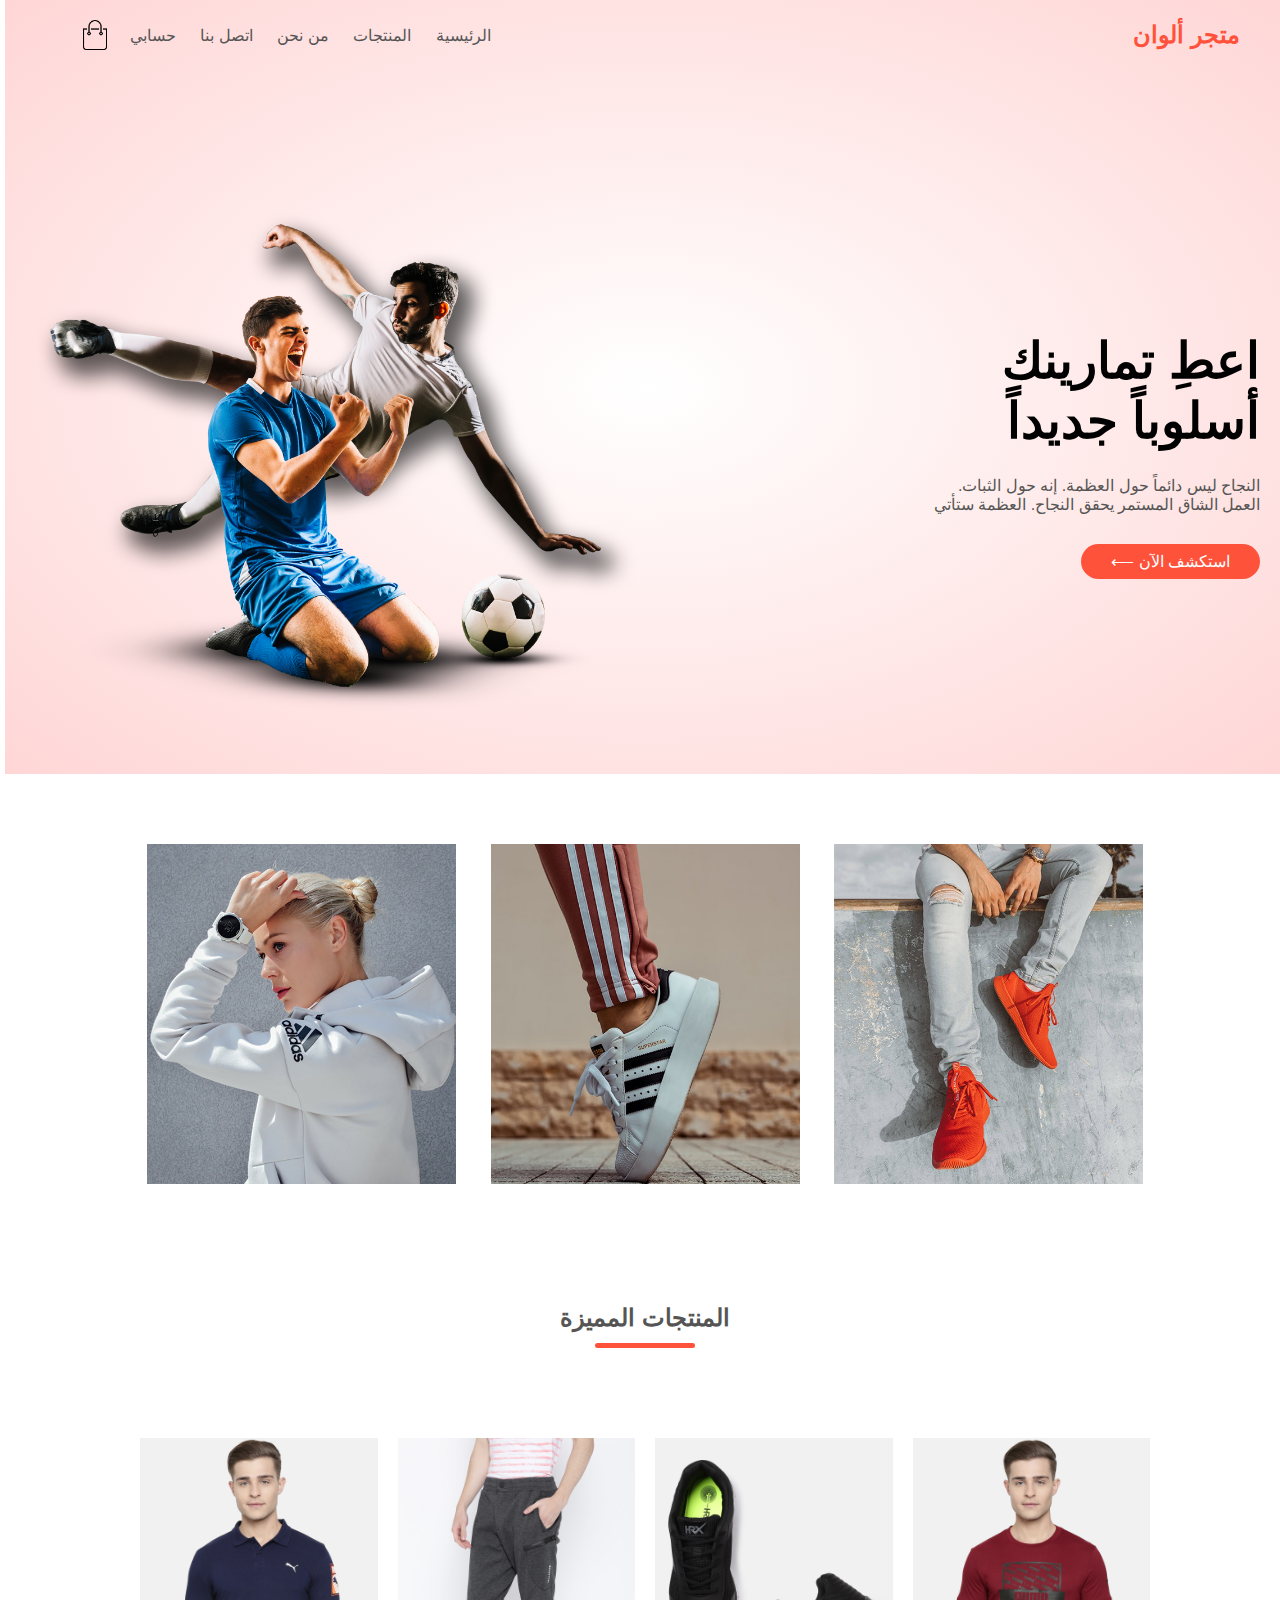
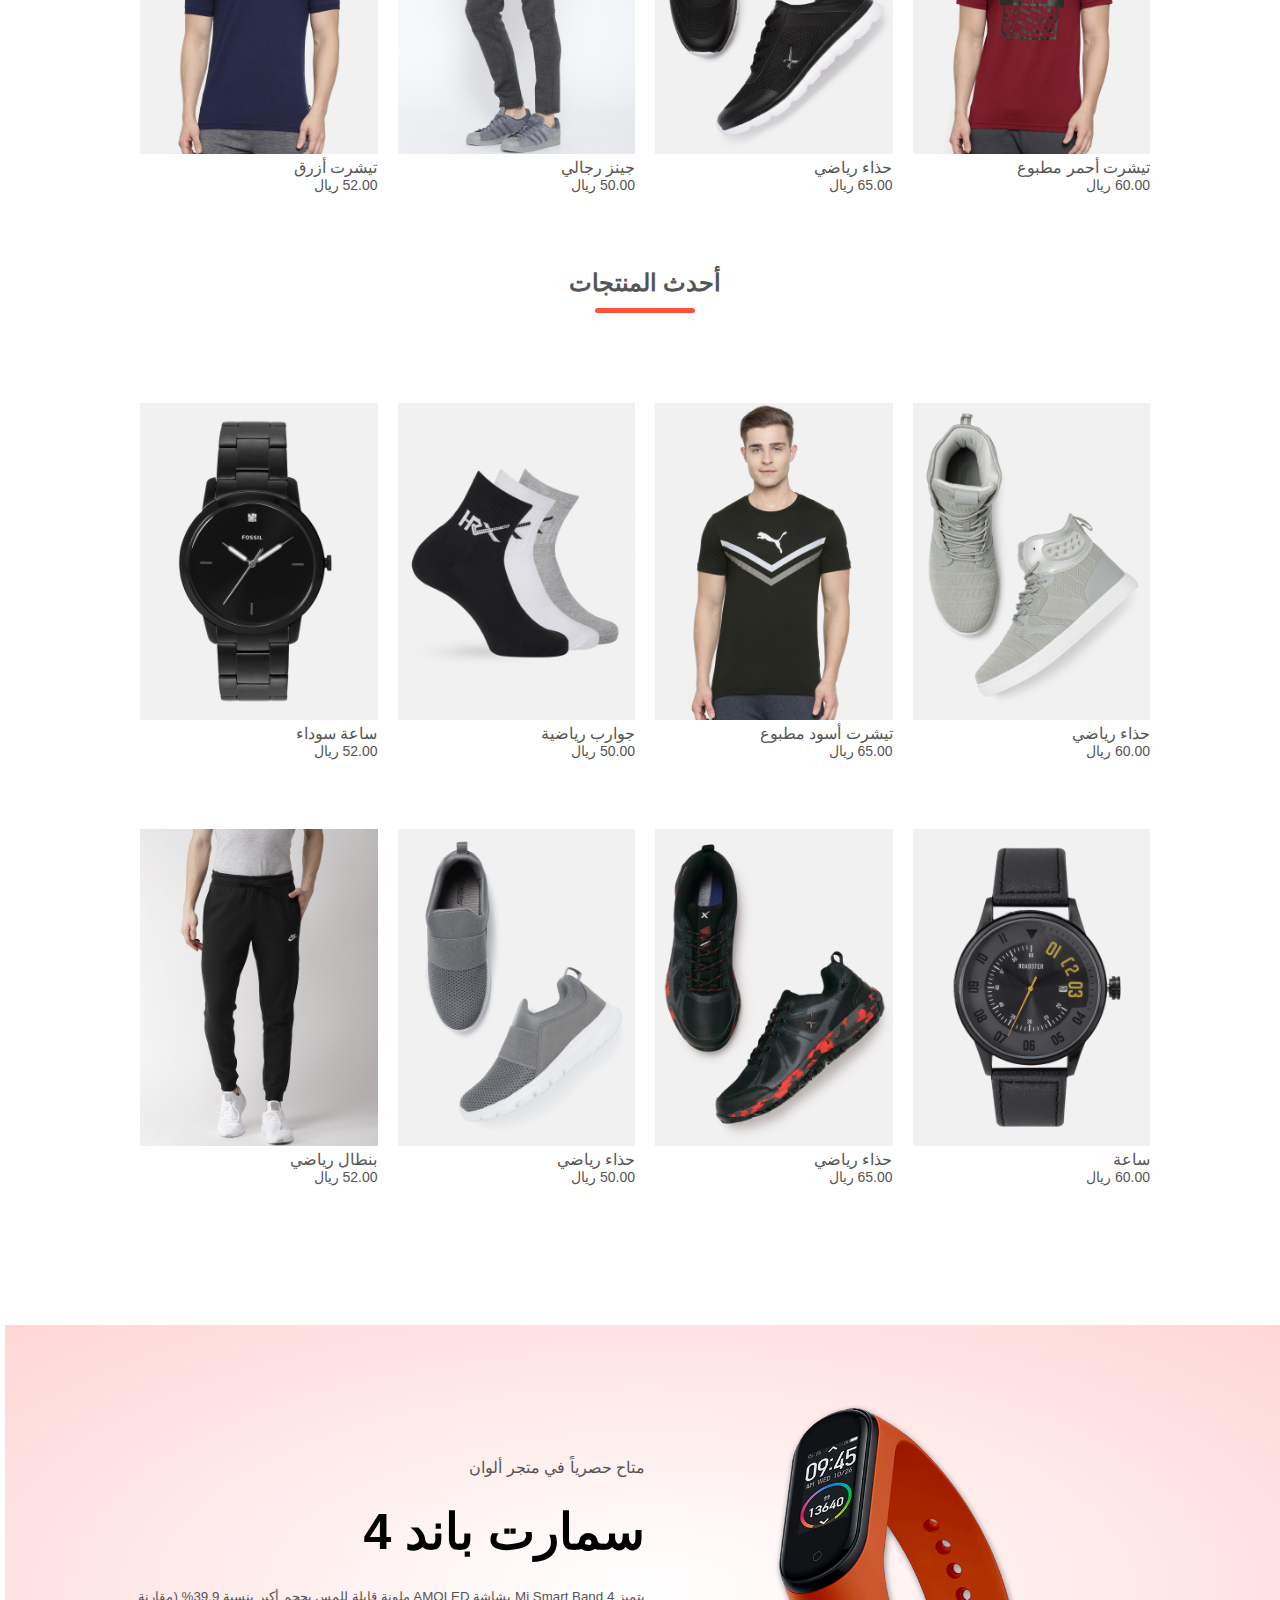
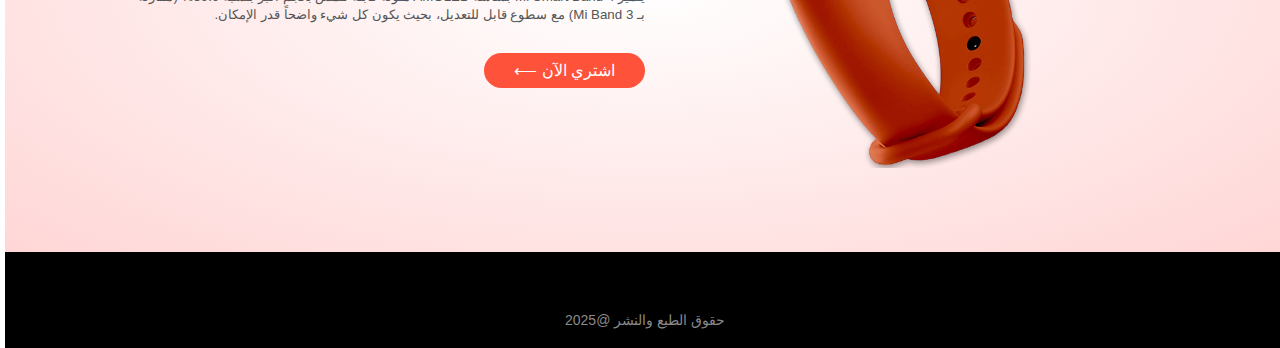
<file: index.html>
<!DOCTYPE html>
<html lang="ar" dir="rtl">
<head>
    <meta charset="UTF-8">
    <meta name="viewport" content="width=device-width, initial-scale=1.0">
    <title>متجر ألوان | مشروع تصميم موقع تجارة إلكترونية</title>
    <link rel="stylesheet" href="style.css">

</head>
<body>
    <div class="header">
        <div class="container">
            <div class="navbar">
                <div class="logo">متجر ألوان</div>
                <nav>
                    <ul id="MenuItems">
                        <li><a href="index.html">الرئيسية</a></li>
                        <li><a href="">المنتجات</a></li>
                        <li><a href="about.html">من نحن</a></li>
                        <li><a href="contact.html">اتصل بنا</a></li>
                        <li><a href="">حسابي</a></li>
                    </ul>
                </nav>
                <img src="images/cart.png" alt="">
                <img src="images/menu.png" class="menu-icon" onclick="menutoggle()">
            </div>
            <div class="row">
                <div class="col-2">
                    <h1>اعطِ تمارينك<br>أسلوباً جديداً</h1>
                    <p>النجاح ليس دائماً حول العظمة. إنه حول الثبات.<br>
                    العمل الشاق المستمر يحقق النجاح. العظمة ستأتي</p>
                    <a href="" class="btn">استكشف الآن ⟵</a>
                </div>
                <div class="col-2">
                    <img src="images/image1.png" alt="">
                </div>
            </div>
        </div>
    </div>
<!---------------- featured categories ---------------->
        <div class="categories">
            <div class="small-container">
                <div class="row">
                    <div class="col-3">
                        <img src="images/category-1.jpg">
                    </div>
                    <div class="col-3">
                        <img src="images/category-2.jpg">
                    </div>
                    <div class="col-3">
                        <img src="images/category-3.jpg">
                    </div>
                </div>
            </div>
        </div>

    <!-- المنتجات المميزة -->
    <div class="small-container">
        <h2 class="title">المنتجات المميزة</h2>
        <div class="row">
            <div class="col-4">
                <img src="images/product-1.jpg" alt="">
                <h4>تيشرت أحمر مطبوع</h4>

                <p>60.00 ريال</p>
            </div>
            <div class="col-4">
                <img src="images/product-2.jpg" alt="">
                <h4>حذاء رياضي</h4>
                
                <p>65.00 ريال</p>
            </div>
            <div class="col-4">
                <img src="images/product-3.jpg" alt="">
                <h4>جينز رجالي</h4>
                <div class="rating">
                    <i class="fas fa-star"></i>
                    <i class="fas fa-star"></i>
                    <i class="fas fa-star"></i>
                    <i class="fas fa-star"></i>
                    <i class="far fa-star"></i>
                </div>
                <p>50.00 ريال</p>
            </div>
            <div class="col-4">
                <img src="images/product-4.jpg" alt="">
                <h4>تيشرت أزرق</h4>
                
                <p>52.00 ريال</p>
            </div>
        </div>
        
        <h2 class="title">أحدث المنتجات</h2>
        <div class="row">
            <div class="col-4">
                <img src="images/product-5.jpg" alt="">
                <h4>حذاء رياضي</h4>
                
                <p>60.00 ريال</p>
            </div>
            <div class="col-4">
                <img src="images/product-6.jpg" alt="">
                <h4>تيشرت أسود مطبوع</h4>
                <div class="rating">
                    <i class="fas fa-star"></i>
                    <i class="fas fa-star"></i>
                    <i class="fas fa-star"></i>
                    <i class="fas fa-star"></i>
                    <i class="fas fa-star"></i>
                </div>
                <p>65.00 ريال</p>
            </div>
            <div class="col-4">
                <img src="images/product-7.jpg" alt="">
                <h4>جوارب رياضية</h4>
                
                <p>50.00 ريال</p>
            </div>
            <div class="col-4">
                <img src="images/product-8.jpg" alt="">
                <h4>ساعة سوداء</h4>
                
                <p>52.00 ريال</p>
            </div>
        </div>
        
        <div class="row">
            <div class="col-4">
                <img src="images/product-9.jpg" alt="">
                <h4>ساعة</h4>
                
                <p>60.00 ريال</p>
            </div>
            <div class="col-4">
                <img src="images/product-10.jpg" alt="">
                <h4>حذاء رياضي</h4>
                
                <p>65.00 ريال</p>
            </div>
            <div class="col-4">
                <img src="images/product-11.jpg" alt="">
                <h4>حذاء رياضي</h4>
                
                <p>50.00 ريال</p>
            </div>
            <div class="col-4">
                <img src="images/product-12.jpg" alt="">
                <h4>بنطال رياضي</h4>
                
                <p>52.00 ريال</p>
            </div>
        </div>
    </div>

    <!-- العرض الحصري -->
    <div class="offer">
        <div class="small-container">
            <div class="row">
                <div class="col-2">
                    <img src="images/exclusive.png" class="offer-img" alt="">
                </div>
                <div class="col-2">
                    <p>متاح حصرياً في متجر ألوان</p>
                    <h1>سمارت باند 4</h1>
                    <small>يتميز Mi Smart Band 4 بشاشة AMOLED ملونة قابلة للمس بحجم أكبر بنسبة 39.9% (مقارنة بـ Mi Band 3) مع سطوع قابل للتعديل، بحيث يكون كل شيء واضحاً قدر الإمكان.</small>
                    <a href="" class="btn">اشتري الآن ⟵</a>
                </div>
            </div>
        </div>
    </div>

    <div class="footer">
        <p class="copyright">حقوق الطبع والنشر @2025</p>
    </div>

</body>
</html>
</file>
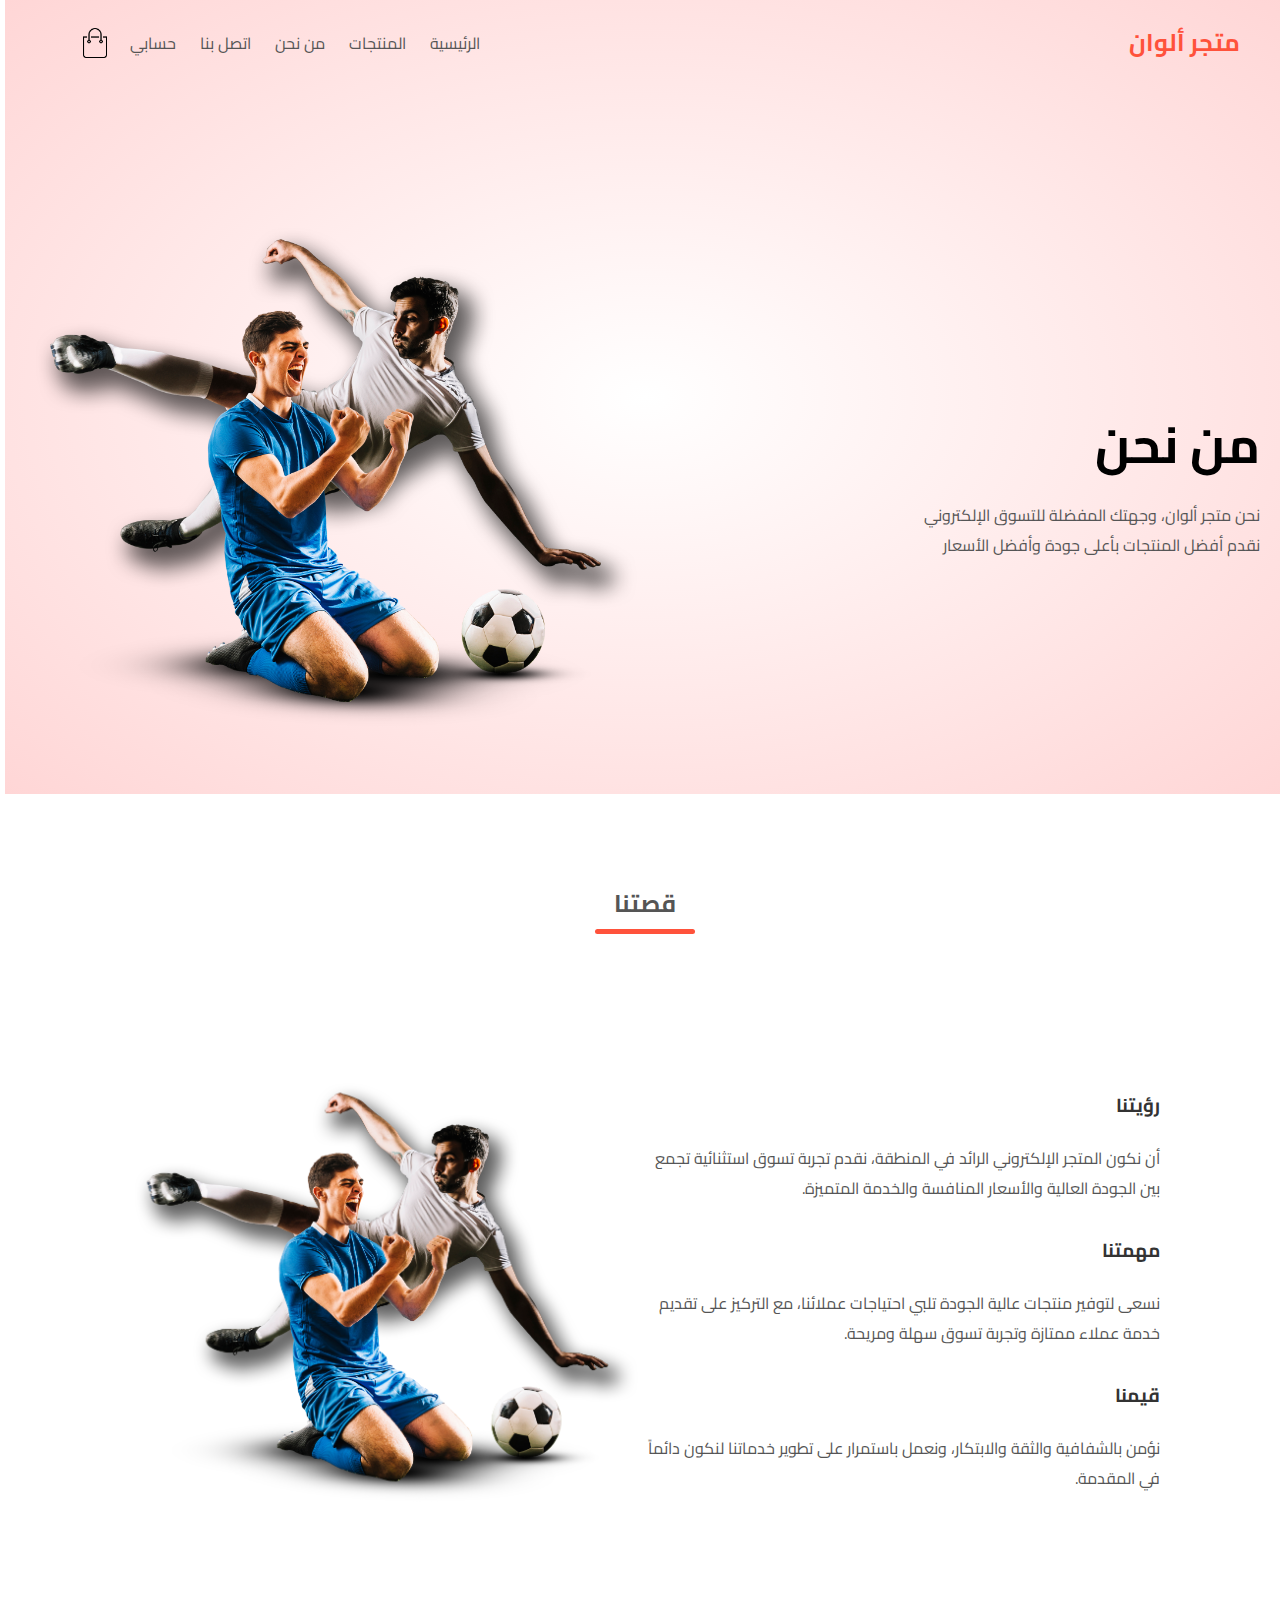
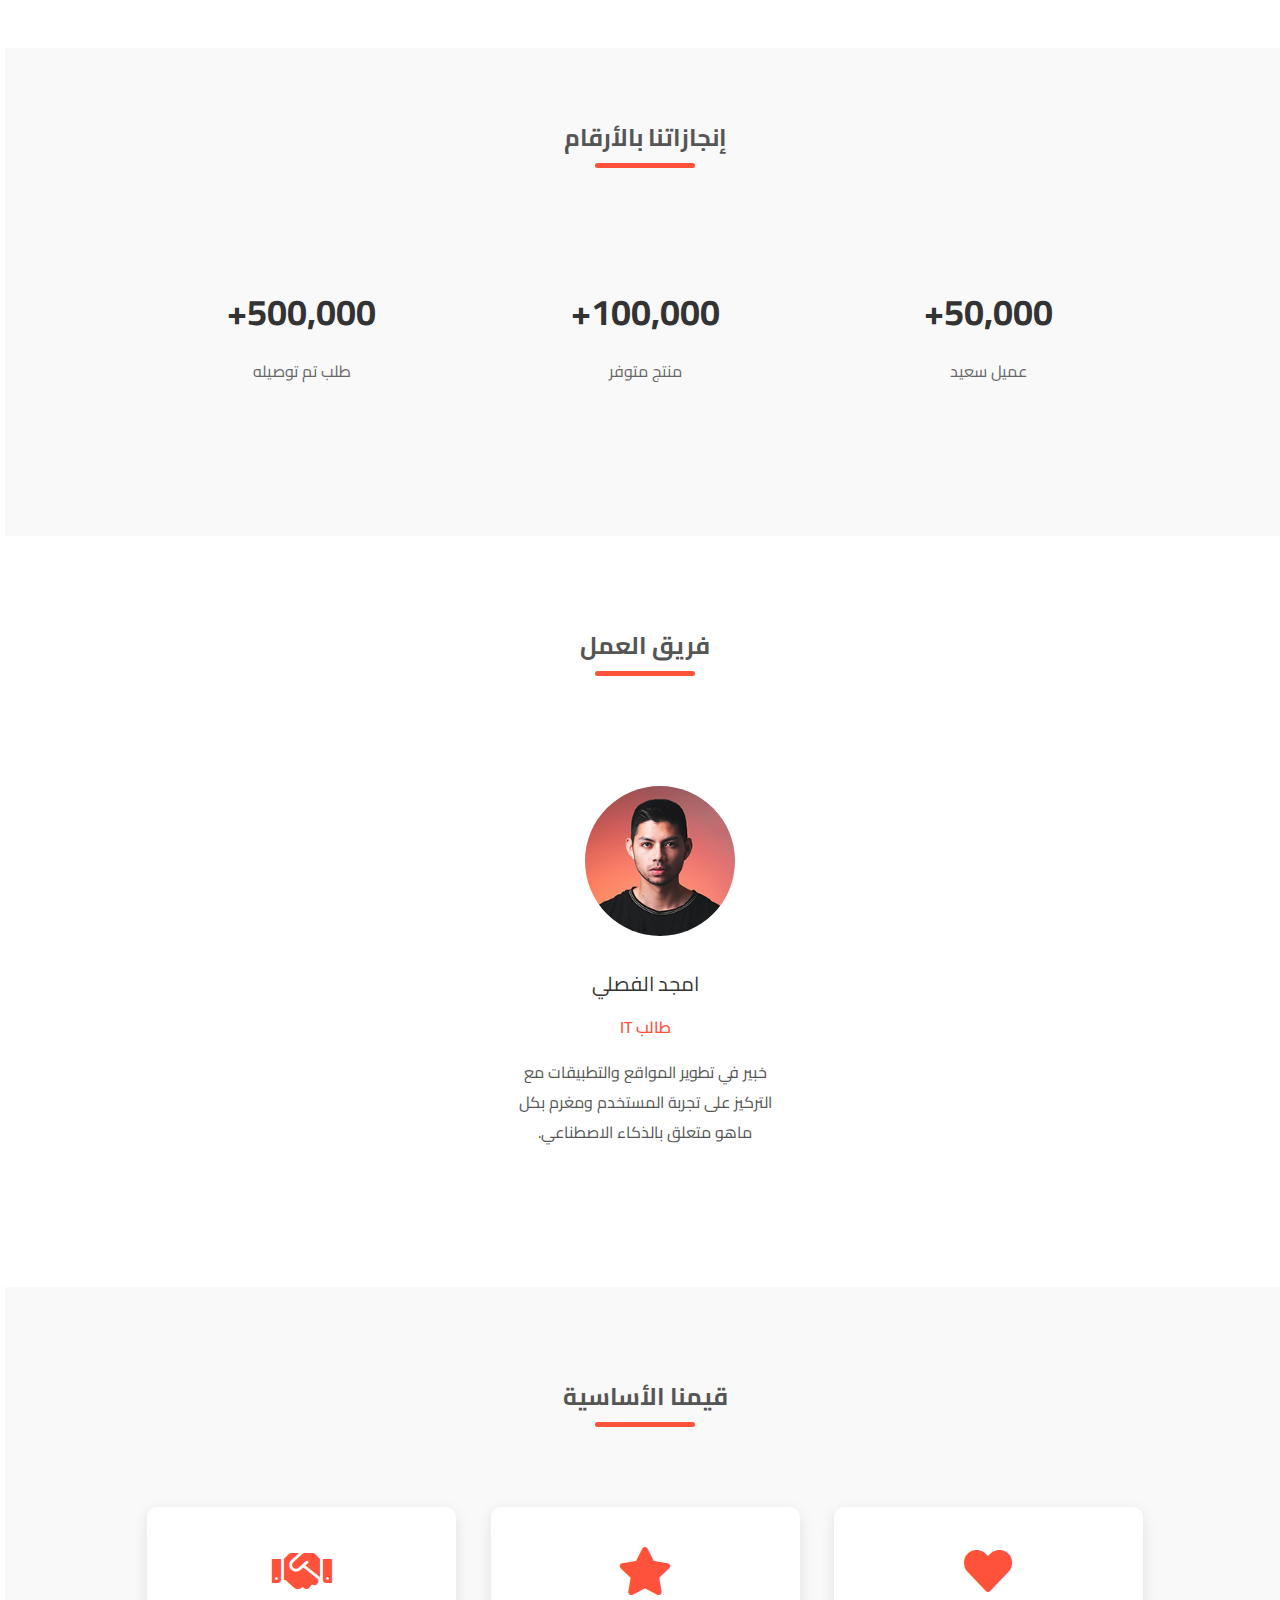
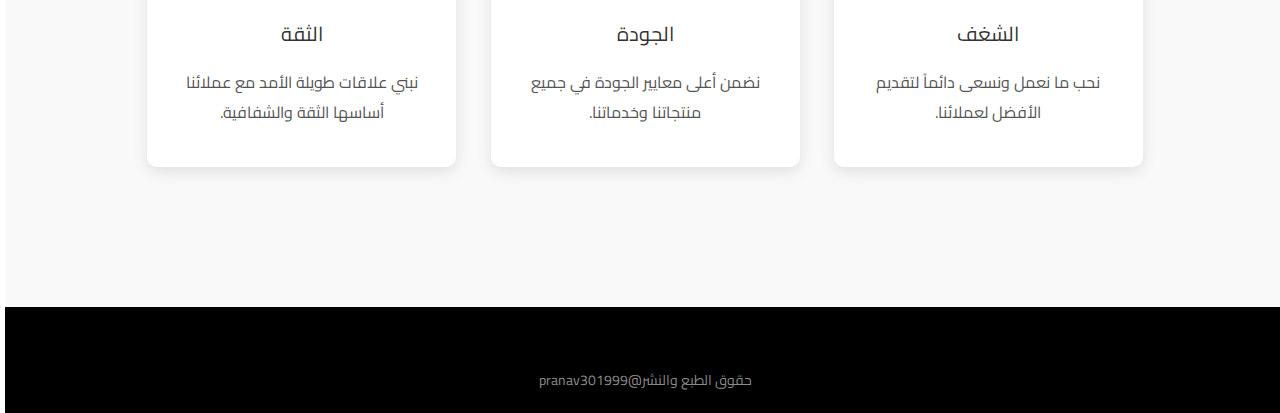
<file: about.html>
<!DOCTYPE html>
<html lang="ar" dir="rtl">
<head>
    <meta charset="UTF-8">
    <meta name="viewport" content="width=device-width, initial-scale=1.0">
    <title>من نحن | متجر ألوان</title>
    <link rel="stylesheet" href="style.css">
    <link rel="preconnect" href="https://fonts.googleapis.com">
    <link rel="preconnect" href="https://fonts.gstatic.com" crossorigin>
    <link href="https://fonts.googleapis.com/css2?family=Cairo:wght@200;300;400;500;600;700;800;900&display=swap" rel="stylesheet">
    <link rel="stylesheet" href="https://cdnjs.cloudflare.com/ajax/libs/font-awesome/5.15.4/css/all.min.css">
   
</head>
<body>
    <div class="header">
        <div class="container">
            <div class="navbar">
                <div class="logo">متجر ألوان</div>
                <nav>
                    <ul id="MenuItems">
                        <li><a href="index.html">الرئيسية</a></li>
                        <li><a href="">المنتجات</a></li>
                        <li><a href="about.html">من نحن</a></li>
                        <li><a href="contact.html">اتصل بنا</a></li>
                        <li><a href="">حسابي</a></li>
                    </ul>
                </nav>
                <img src="images/cart.png" alt="">
                <img src="images/menu.png" class="menu-icon" onclick="menutoggle()">
            </div>
            <div class="row">
                <div class="col-2">
                    <h1>من نحن</h1>
                    <p>نحن متجر ألوان، وجهتك المفضلة للتسوق الإلكتروني<br>
                    نقدم أفضل المنتجات بأعلى جودة وأفضل الأسعار</p>
                </div>
                <div class="col-2">
                    <img src="images/image1.png" alt="">
                </div>
            </div>
        </div>
    </div>

    <!-- قسم من نحن -->
    <div class="about-section">
        <div class="small-container">
            <h2 class="title">قصتنا</h2>
            <div class="row">
                <div class="col-2">
                    <h3 style="margin-bottom: 20px; color: #333;">رؤيتنا</h3>
                    <p>أن نكون المتجر الإلكتروني الرائد في المنطقة، نقدم تجربة تسوق استثنائية تجمع بين الجودة العالية والأسعار المنافسة والخدمة المتميزة.</p>
                    
                    <h3 style="margin: 30px 0 20px; color: #333;">مهمتنا</h3>
                    <p>نسعى لتوفير منتجات عالية الجودة تلبي احتياجات عملائنا، مع التركيز على تقديم خدمة عملاء ممتازة وتجربة تسوق سهلة ومريحة.</p>
                    
                    <h3 style="margin: 30px 0 20px; color: #333;">قيمنا</h3>
                    <p>نؤمن بالشفافية والثقة والابتكار، ونعمل باستمرار على تطوير خدماتنا لنكون دائماً في المقدمة.</p>
                </div>
                <div class="col-2">
                    <img src="images/image1.png" alt="">
                </div>
            </div>
        </div>
    </div>

    <!-- إحصائياتنا -->
    <div class="stats">
        <div class="small-container">
            <h2 class="title">إنجازاتنا بالأرقام</h2>
            <div class="row">
                <div class="col-3">
                    <div class="stat-item">
                        <h3>50,000+</h3>
                        <p>عميل سعيد</p>
                    </div>
                </div>
                <div class="col-3">
                    <div class="stat-item">
                        <h3>100,000+</h3>
                        <p>منتج متوفر</p>
                    </div>
                </div>
                <div class="col-3">
                    <div class="stat-item">
                        <h3>500,000+</h3>
                        <p>طلب تم توصيله</p>
                    </div>
                </div>
            </div>
        </div>
    </div>

    <!-- فريق العمل -->
    <div class="team">
        <div class="small-container">
            <h2 class="title">فريق العمل</h2>
            <div class="row">
                
                <div class="col-3">
                    <div class="team-member">
                        <img src="images/user-2.png" alt="">
                        <h4>امجد الفصلي</h4>
                        <p class="position">طالب IT </p>
                        <p>خبير في تطوير المواقع والتطبيقات مع التركيز على تجربة المستخدم
                             ومغرم بكل ماهو متعلق بالذكاء الاصطناعي.</p>
                    </div>
                </div>
            </div>
        </div>
    </div>

    <!-- قيمنا -->
    <div class="values">
        <div class="small-container">
            <h2 class="title">قيمنا الأساسية</h2>
            <div class="row">
                <div class="col-3">
                    <div class="value-item">
                        <i class="fas fa-heart"></i>
                        <h4>الشغف</h4>
                        <p>نحب ما نعمل ونسعى دائماً لتقديم الأفضل لعملائنا.</p>
                    </div>
                </div>
                <div class="col-3">
                    <div class="value-item">
                        <i class="fas fa-star"></i>
                        <h4>الجودة</h4>
                        <p>نضمن أعلى معايير الجودة في جميع منتجاتنا وخدماتنا.</p>
                    </div>
                </div>
                <div class="col-3">
                    <div class="value-item">
                        <i class="fas fa-handshake"></i>
                        <h4>الثقة</h4>
                        <p>نبني علاقات طويلة الأمد مع عملائنا أساسها الثقة والشفافية.</p>
                    </div>
                </div>
            </div>
        </div>
    </div>

    <!-- التذييل -->
    <div class="footer">
            <p class="copyright">حقوق الطبع والنشر@pranav301999</p>
    </div>

    
</body>
</html>
</file>
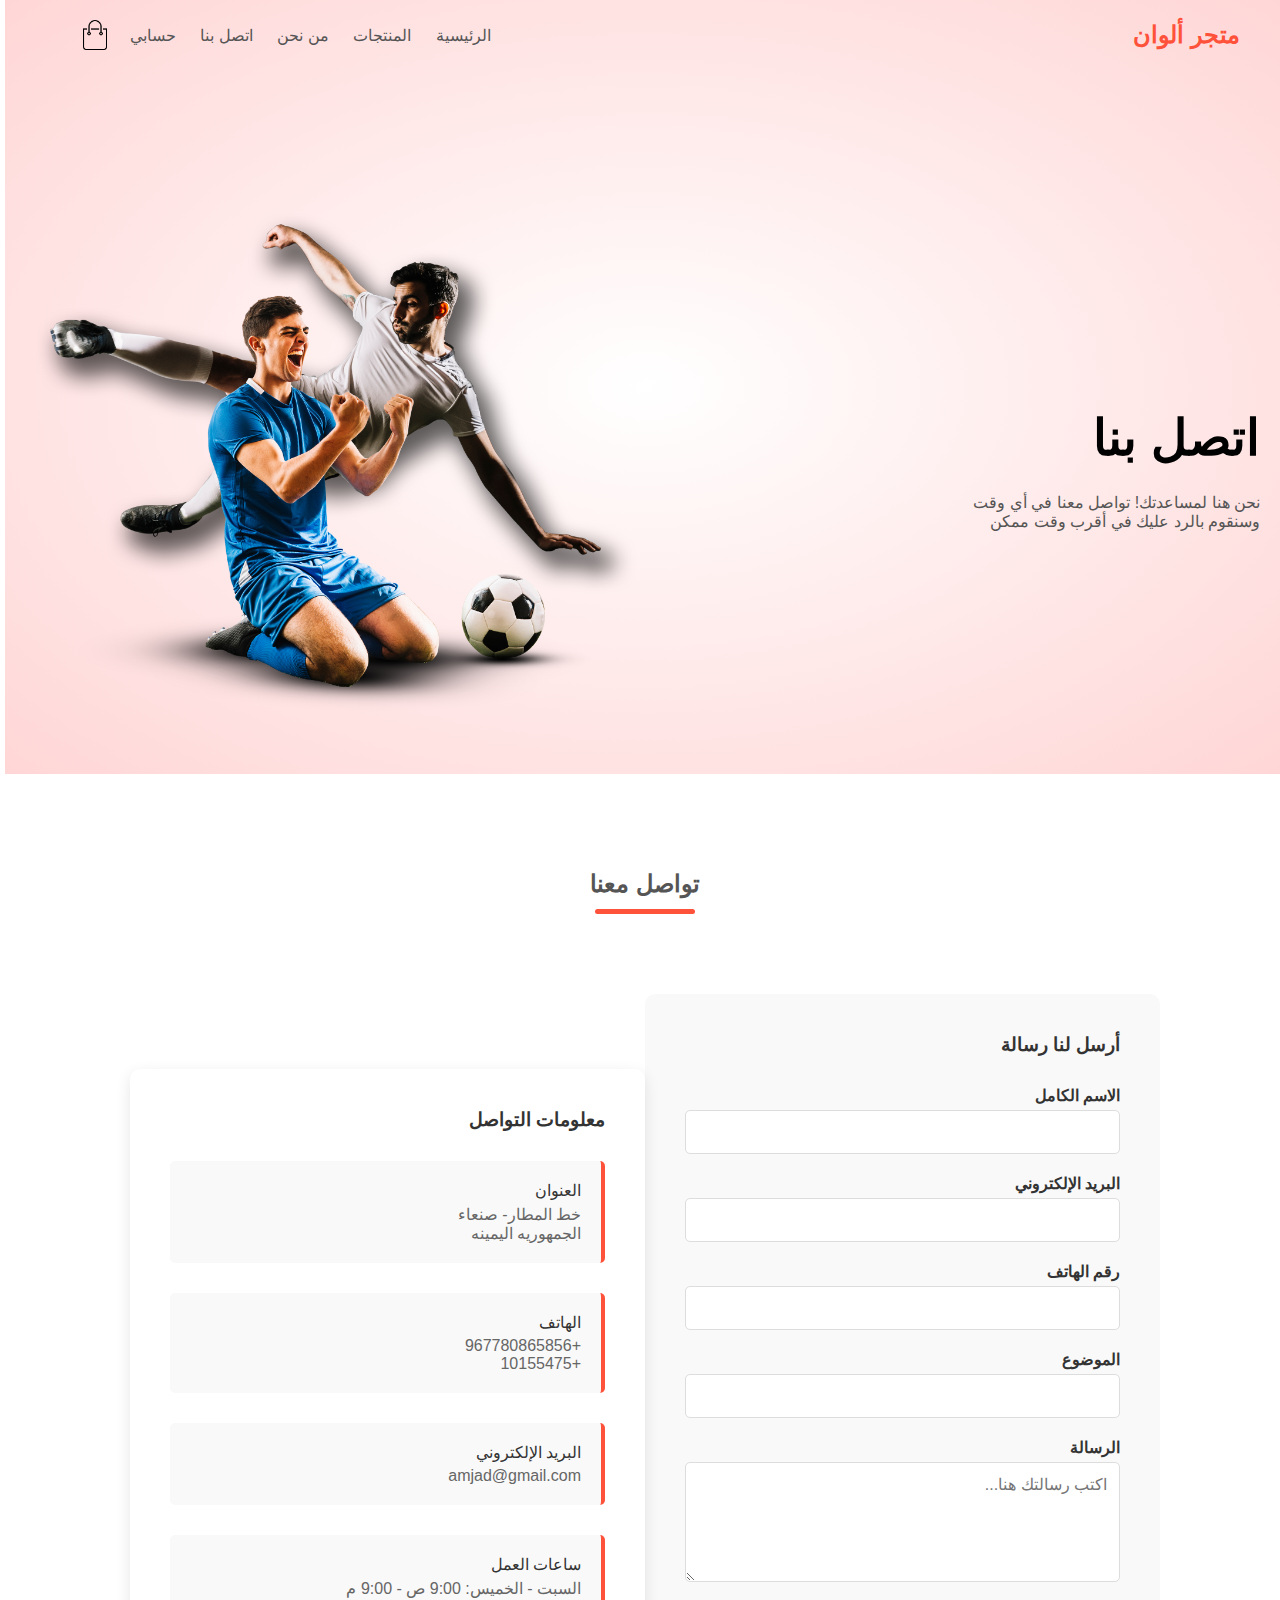
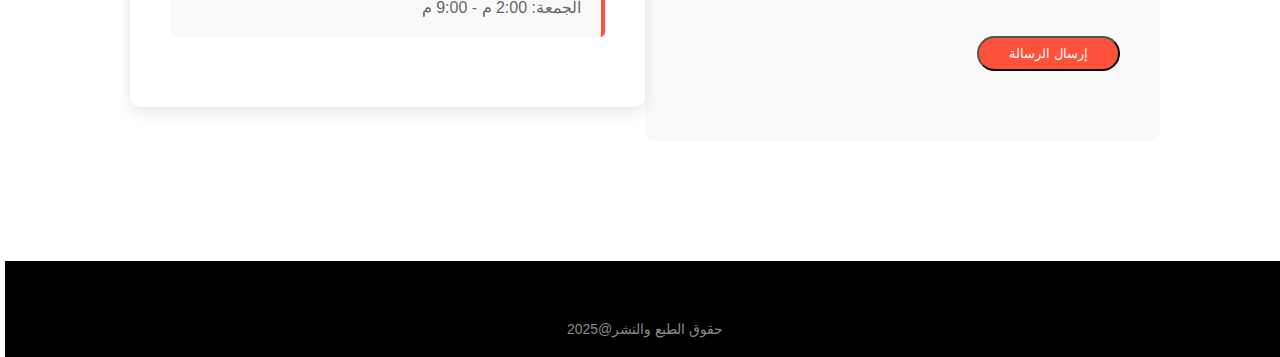
<file: contact.html>
<!DOCTYPE html>
<html lang="ar" dir="rtl">
<head>
    <meta charset="UTF-8">
    <meta name="viewport" content="width=device-width, initial-scale=1.0">
    <title>اتصل بنا | متجر ألوان</title>
    <link rel="stylesheet" href="style.css">

</head>
<body>
    <div class="header">
        <div class="container">
            <div class="navbar">
                <div class="logo">متجر ألوان</div>
                <nav>
                    <ul id="MenuItems">
                        <li><a href="index.html">الرئيسية</a></li>
                        <li><a href="">المنتجات</a></li>
                        <li><a href="about.html">من نحن</a></li>
                        <li><a href="contact.html">اتصل بنا</a></li>
                        <li><a href="">حسابي</a></li>
                    </ul>
                </nav>
                <img src="images/cart.png" alt="">
                <img src="images/menu.png" class="menu-icon" onclick="menutoggle()">
            </div>
            <div class="row">
                <div class="col-2">
                    <h1>اتصل بنا</h1>
                    <p>نحن هنا لمساعدتك! تواصل معنا في أي وقت<br>
                    وسنقوم بالرد عليك في أقرب وقت ممكن</p>
                </div>
                <div class="col-2">
                    <img src="images/image1.png" alt="">
                </div>
            </div>
        </div>
    </div>

    <!-- قسم الاتصال -->
    <div class="contact-section">
        <div class="small-container">
            <h2 class="title">تواصل معنا</h2>
            <div class="row">
                <div class="col-2">
                    <div class="contact-form">
                        <h3 style="margin-bottom: 30px; color: #333;">أرسل لنا رسالة</h3>
                        <form>
                            <div class="form-group">
                                <label for="name">الاسم الكامل</label>
                                <input type="text" id="name" name="name" required>
                            </div>
                            <div class="form-group">
                                <label for="email">البريد الإلكتروني</label>
                                <input type="email" id="email" name="email" required>
                            </div>
                            <div class="form-group">
                                <label for="phone">رقم الهاتف</label>
                                <input type="tel" id="phone" name="phone">
                            </div>
                            <div class="form-group">
                                <label for="subject">الموضوع</label>
                                <input type="text" id="subject" name="subject" required>
                            </div>
                            <div class="form-group">
                                <label for="message">الرسالة</label>
                                <textarea id="message" name="message" placeholder="اكتب رسالتك هنا..." required></textarea>
                            </div>
                            <button type="submit" class="btn">إرسال الرسالة</button>
                        </form>
                    </div>
                </div>
                <div class="col-2">
                    <div class="contact-info">
                        <h3 style="margin-bottom: 30px; color: #333;">معلومات التواصل</h3>
                        
                        <div class="contact-item">
                            <div>
                                <h4>العنوان</h4>
                                <p>خط المطار- صنعاء<br>الجمهوريه اليمينه</p>
                            </div>
                        </div>

                        <div class="contact-item">
                            <div>
                                <h4>الهاتف</h4>
                                <p>+967780865856<br>+10155475</p>
                            </div>
                        </div>

                        <div class="contact-item">
                            <div>
                                <h4>البريد الإلكتروني</h4>
                                <p>amjad@gmail.com
                            </div>
                        </div>

                        <div class="contact-item">
                            
                            <div>
                                <h4>ساعات العمل</h4>
                                <p>السبت - الخميس: 9:00 ص - 9:00 م<br>الجمعة: 2:00 م - 9:00 م</p>
                            </div>
                        </div>
                    </div>
                </div>
            </div>
        </div>
    </div>

    <!-- التذييل -->
    <div class="footer">
        
            <p class="copyright">حقوق الطبع والنشر@2025</p>
    </div>

</body>
</html>
</file>
<file: style.css>
*{
    margin:0;
    padding: 0;
    box-sizing: border-box;
}

.navbar{
    display: flex;
    align-items: center;
    padding: 20px;
}

nav{
    flex: 1;
    text-align: left;
}

nav ul{
    display: inline-block;
    list-style-type: none;
}

nav ul li{
    display: inline-block;
    margin-left: 20px;
    transition: transform 0.5s;
}

nav ul li:hover{
    transform: translateY(-5px);
}

img{
    width: 30px;
    margin-left: 30px;
}


a{
    text-decoration: none;
    color: #555;
}

p{
    color: #555;
}

.container{
    max-width: 1300px;
    margin: auto;
    padding-left: 25px;
    padding-right: 25px;
}

.row{
    display: flex;
    align-items: center;
    flex-wrap: wrap;
    justify-content: space-around;
}

body{
    font-family: 'Cairo', sans-serif;
}

.col-2{
    flex-basis: 50%;
    min-width: 300px;
}

.col-2 img{
    width: 100%;
    padding:50px 0;
}

.col-2 h1{
    font-size: 50px;
    line-height: 60px;
    margin: 25px 0;
}

.btn{
    display: inline-block;
    background: #ff523b;
    color: #fff;
    padding: 8px 30px;
    margin: 30px 0;
    border-radius: 30px;
    transition: background 0.5s;
}

.btn:hover{
    background: #563434;   
}
.header{
    background: radial-gradient(#fff, #ffd6d6);
}

.header .row{
    margin-top: 70px;
}

.categories{
    margin: 70px 0;;
}

.col-3{
    flex-basis: 30%;
    min-width: 250px;
    margin-bottom: 30px;
}
.col-3 img{
    width: 100%;
}

/* .col-3 img{
    max-width: 100%;
    
} */

.small-container{
    max-width: 1080px;
    margin: auto;
    padding-left: 25px;
    padding-right: 25px;
}

.col-4{
    flex-basis: 25%;
    padding: 10px;
    min-width: 200px;
    margin-bottom: 50px;
    transition: transform 0.5s;
}

.col-4 img{
    width: 100%;
}

.title{
    text-align: center;
    margin: 0 auto 80px;
    position: relative;
    line-height: 60px;
    color: #555;
}

.title::after{
    content: '';
    background: #ff523b;
    width: 100px;
    height: 5px;
    border-radius: 5px;
    position: absolute;
    bottom: 0;
    left: 50%;
    transform: translateX(-50%);
}

h4{
    color: #555;
    font-weight: normal;
}

.col-4 p{
        font-size: 14px;
}

.rating .fa{
    color: #ff523b;
}

.rating .far{
    color: #ff523b;
}

.rating .fas{
    color: #ff523b;
}

.col-4:hover{
    transform: translateY(-5px);
}

/* ----------offer-------- */
.offer{
    background: radial-gradient(#fff, #ffd6d6);
    margin-top: 80px;
    padding: 30px 0;
}

.col-2 .offer-img{
    padding: 50px;
    width: 100%;
}

small{
    color: #555;
}

/* -------------testimonial--------------- */
.testimonial{
    padding-top: 100px;
}

.testimonial .col-3{
    text-align: center;
    padding: 40px 20px;
    box-shadow: 0 0 20px 0px rgba(0,0,0,0.1);
    cursor: pointer;
    transition: transform 0.5s;
}

.testimonial .col-3 img{
    width: 100px;
    margin-top: 20px;
    border-radius: 50%;
}

.testimonial .col-3:hover{
    transform: translateY(-10px);
}

.fas.fa-quote-left{
    font-size: 20px;
    color: #ff523b;
}

.testimonial .col-3 h3{
    font-weight: 600;
    color: #555;
    font-size: 16px;
}

/* ----------brands---------- */

.brands{
    margin: 100px auto;
}

.col-5{
    width: 160px;
}

.col-5 img{
    width: 100%;
    cursor: pointer;
    filter: grayscale(100%);
}

.col-5 img:hover{
    filter: grayscale(0);
}

/* ----------footer---------- */

.footer{
    background: #000;
    color: #8a8a8a;
    font-size: 14px;
    padding: 60px 0 20px;
}

.footer p{
    color: #8a8a8a;
}

.footer h3{
    color: #fff;
    margin-bottom: 20px;
}

.footer-col-1, .footer-col-2, .footer-col-3, .footer-col-4{
    min-width: 250px;
    margin-bottom: 20px;
}

.footer-col-1{
    flex-basis: 30%;
}

.footer-col-2{
    flex: 1;
    text-align: center;
}

.footer-col-2 img{
    width: 180px;
    margin-bottom: 20px;
}

.footer-col-3, .footer-col-4{
    flex-basis: 12%;
    text-align: center;
}

ul{
    list-style-type: none;
}

.app-logo{
    margin-top: 20px;
}

.app-logo img{
    width: 140px;
}

.footer hr{
    border: none;
    background: #b5b5b5;
    height: 1px;
    margin: 20px 0;
}

.copyright{
    text-align: center;
}

.menu-icon{
    width: 28px;
    margin-top: 20px;
    margin-right: 20px;
    display: none;
}

/* -------------media query for menu------------- */

@media only screen and (max-width: 800px){
    nav ul{
        position: absolute;
        top: 70px;
        right: 0;
        background: #333;
        width: 100%;
        overflow: hidden;
        transition: max-height 0.5s;
    }
    nav ul li{
        display: block;
        margin: 10px 0px 10px 50px;
    }

    nav ul li a{
        color: #fff;
    }

    .menu-icon{
        display: block;
        cursor: pointer;
    }
}

/* --------media query for less than 600 screen size */

@media only screen and (max-width: 600px){
    .row{
        text-align: center;
    }

    .col-2, .col-3, .col-4{
        flex-basis: 100%;
    }
}

.logo {
    font-weight: bold;
    font-size: 24px;
    color: #ff523b;
}



 .about-section {
    padding: 80px 0;
}

.stats {
    background: #f9f9f9;
    padding: 60px 0;
    text-align: center;
}

.stat-item {
    padding: 30px;
    margin-bottom: 30px;
}

.stat-item i {
    font-size: 48px;
    color: #ff523b;
    margin-bottom: 20px;
}

.stat-item h3 {
    font-size: 36px;
    color: #333;
    margin-bottom: 10px;
}

.stat-item p {
    font-size: 16px;
    color: #666;
}

.team {
    padding: 80px 0;
}

.team-member {
    text-align: center;
    padding: 30px 20px;
    border-radius: 10px;
    transition: transform 0.3s;
}

.team-member:hover {
    transform: translateY(-10px);
    box-shadow: 0 10px 25px rgba(0,0,0,0.1);
}

.team-member img {
    width: 150px;
    height: 150px;
    border-radius: 50%;
    margin-bottom: 20px;
    object-fit: cover;
}

.team-member h4 {
    color: #333;
    margin-bottom: 10px;
    font-size: 20px;
}

.team-member .position {
    color: #ff523b;
    font-weight: 600;
    margin-bottom: 15px;
}

.values {
    background: #f9f9f9;
    padding: 80px 0;
}

.value-item {
    background: #fff;
    padding: 40px 30px;
    border-radius: 10px;
    text-align: center;
    margin-bottom: 30px;
    box-shadow: 0 5px 15px rgba(0,0,0,0.1);
    transition: transform 0.3s;
}

.value-item:hover {
    transform: translateY(-5px);
}

.value-item i {
    font-size: 48px;
    color: #ff523b;
    margin-bottom: 20px;
}

.value-item h4 {
    color: #333;
    margin-bottom: 15px;
    font-size: 20px;
}
/* Contact specific styles */
.contact-section {
    padding: 80px 0;
}

.contact-form {
    background: #f9f9f9;
    padding: 40px;
    border-radius: 10px;
    margin-bottom: 40px;
}

.form-group {
    margin-bottom: 20px;
}

.form-group label {
    display: block;
    margin-bottom: 5px;
    font-weight: 600;
    color: #333;
}

.form-group input,
.form-group textarea {
    width: 100%;
    padding: 12px;
    border: 1px solid #ddd;
    border-radius: 5px;
    font-size: 16px;
    font-family: 'Cairo', sans-serif;
}

.form-group textarea {
    height: 120px;
    resize: vertical;
}

.contact-info {
    background: #fff;
    padding: 40px;
    border-radius: 10px;
    box-shadow: 0 5px 15px rgba(0,0,0,0.1);
}

.contact-item {
    display: flex;
    align-items: center;
    margin-bottom: 30px;
    padding: 20px;
    border-right: 4px solid #ff523b;
    background: #f9f9f9;
    border-radius: 5px;
}

.contact-item i {
    font-size: 24px;
    color: #ff523b;
    margin-left: 20px;
    width: 40px;
}

.contact-item div h4 {
    color: #333;
    margin-bottom: 5px;
}

.contact-item div p {
    color: #666;
    margin: 0;
}
</file>
